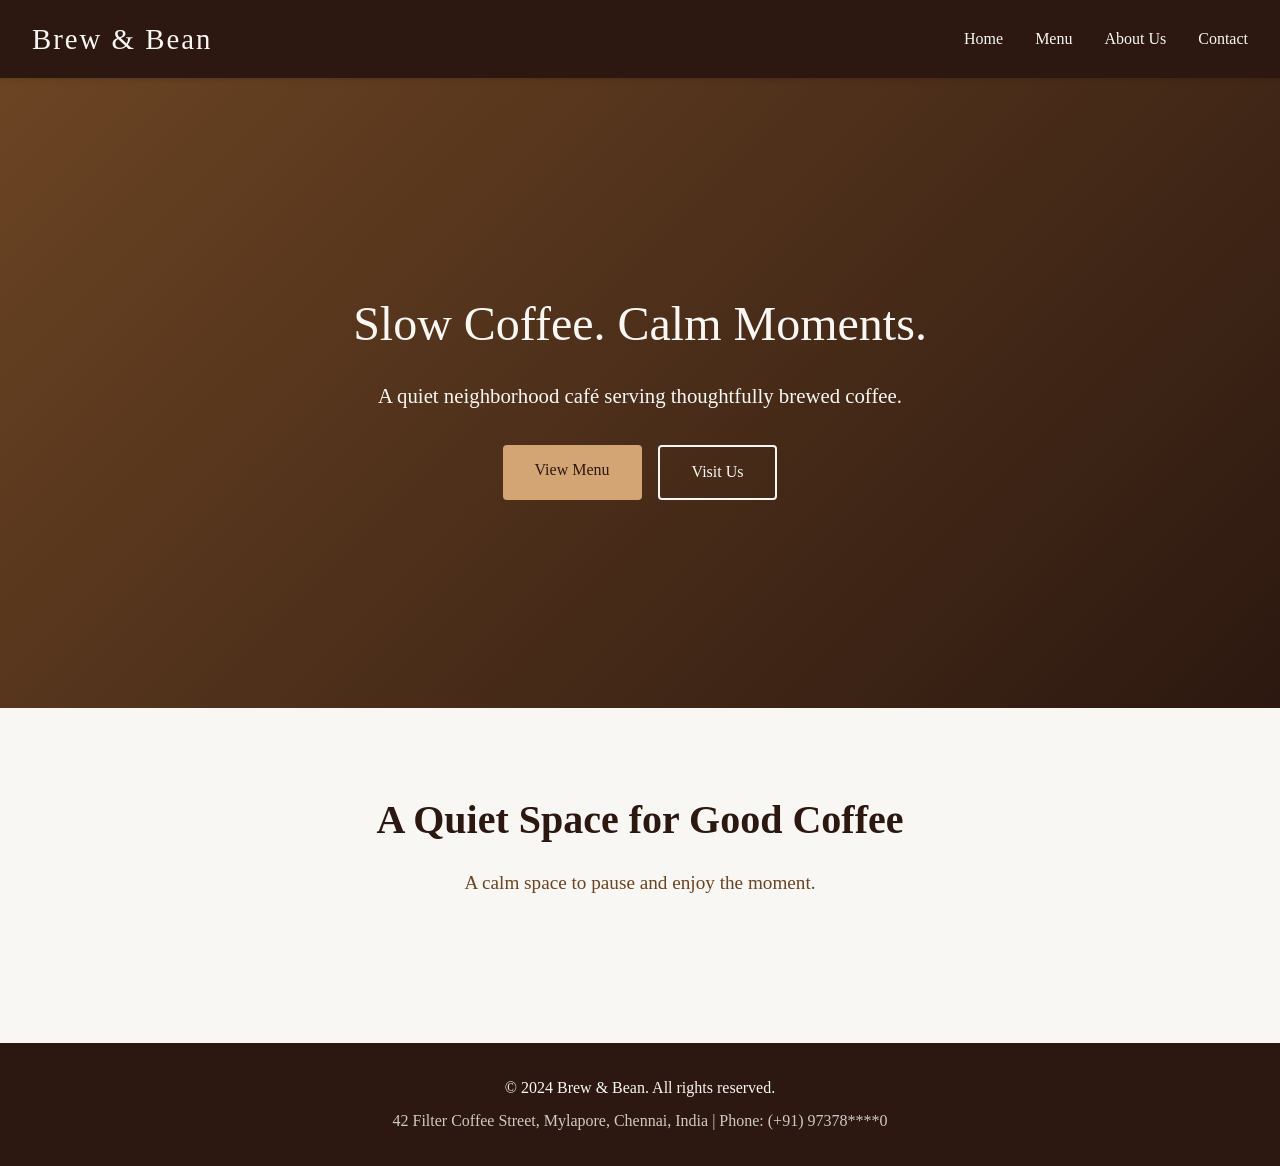
<file: index.html>
<!DOCTYPE html>
<html lang="en">
<head>
    <meta charset="UTF-8">
    <meta name="viewport" content="width=device-width, initial-scale=1.0">
    <title>Brew & Bean - Coffee Shop</title>
    <link rel="stylesheet" href="css/style.css">
</head>
<body>
    <header class="site-header">
        <h1 class="logo">Brew & Bean</h1>
        <button class="menu-toggle" aria-label="Toggle navigation">☰</button>
        <nav class="navigation">
            <ul>
                <li><a href="/brew-bean/" class="nav-link active">Home</a></li>
                <li><a href="menu.html" class="nav-link">Menu</a></li>
                <li><a href="about.html" class="nav-link">About Us</a></li>
                <li><a href="contact.html" class="nav-link">Contact</a></li>
            </ul>
        </nav>
    </header>

    <main>
        <section class="hero">
            <div class="hero-content">
                <h2 class="fade-in">Slow Coffee. Calm Moments.</h2>
                <p class="fade-in animate-delay-1">A quiet neighborhood café serving thoughtfully brewed coffee.</p>
                <div class="hero-actions">
                    <a href="menu.html" class="btn primary fade-in animate-delay-2">View Menu</a>
                    <a href="contact.html" class="btn secondary fade-in animate-delay-3">Visit Us</a>
                </div>
            </div>
        </section>

        <section class="introduction scroll-animate">
            <h2>A Quiet Space for Good Coffee</h2>
            <p>A calm space to pause and enjoy the moment.</p>
        </section>
    </main>

    <footer class="site-footer">
        <p>&copy; 2024 Brew & Bean. All rights reserved.</p>
        <address>
           42 Filter Coffee Street,  Mylapore, Chennai, India | Phone: (+91) 97378****0
        </address>
    </footer>

    <script src="js/script.js"></script>
</body>
</html>
</file>
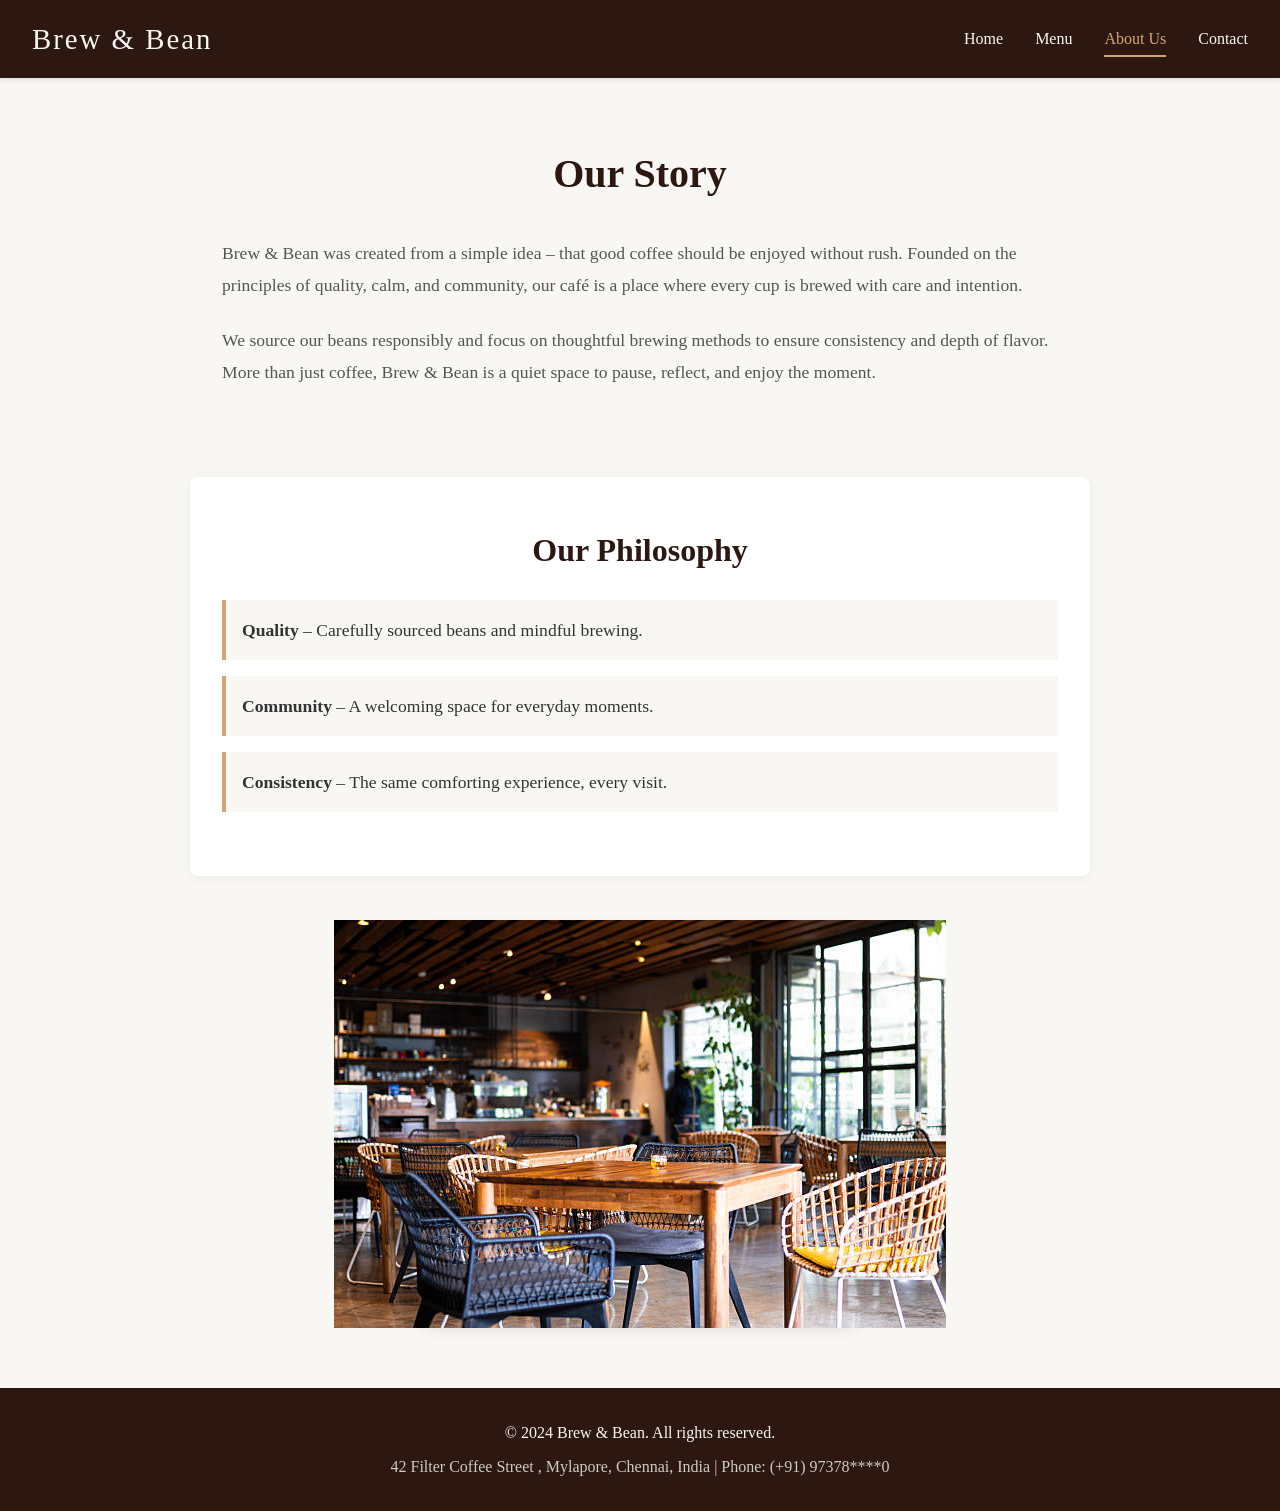
<file: about.html>
<!DOCTYPE html>
<html lang="en">
<head>
    <meta charset="UTF-8">
    <meta name="viewport" content="width=device-width, initial-scale=1.0">
    <title>About Us - Brew & Bean</title>
    <link rel="stylesheet" href="css/style.css">
</head>
<body>
    <header class="site-header">
        <h1 class="logo">Brew & Bean</h1>
        <button class="menu-toggle" aria-label="Toggle navigation">☰</button>
        <nav class="navigation">
            <ul>
                <li><a href="index.html" class="nav-link">Home</a></li>
                <li><a href="menu.html" class="nav-link">Menu</a></li>
                <li><a href="about.html" class="nav-link active">About Us</a></li>
                <li><a href="contact.html" class="nav-link">Contact</a></li>
            </ul>
        </nav>
    </header>

    <main>
        <section class="story-section">
            <h2 class="fade-in">Our Story</h2>
            <p class="slide-in-left animate-delay-1">
                Brew & Bean was created from a simple idea – that good coffee should be enjoyed without rush.
                Founded on the principles of quality, calm, and community, our café is a place where every cup
                is brewed with care and intention.
            </p>
            <p class="slide-in-left animate-delay-2">
                We source our beans responsibly and focus on thoughtful brewing methods to ensure consistency
                and depth of flavor. More than just coffee, Brew & Bean is a quiet space to pause, reflect,
                and enjoy the moment.
            </p>
        </section>

        <section class="philosophy-section scroll-animate">
            <h2>Our Philosophy</h2>
            <ul>
                <li class="fade-in animate-delay-1"><strong>Quality</strong> – Carefully sourced beans and mindful brewing.</li>
                <li class="fade-in animate-delay-2"><strong>Community</strong> – A welcoming space for everyday moments.</li>
                <li class="fade-in animate-delay-3"><strong>Consistency</strong> – The same comforting experience, every visit.</li>
            </ul>
        </section>

        <section class="image-section">
            <div class="image-placeholder scale-in animate-delay-1"><img src="assets/images/cozy-interior.jpg" alt="Cozy Interior"></div>
        </section>
    </main>

    <footer class="site-footer">
        <p>&copy; 2024 Brew & Bean. All rights reserved.</p>
        <address>
            42 Filter Coffee Street , Mylapore, Chennai, India | Phone: (+91) 97378****0
        </address>
    </footer>

    <script src="js/script.js"></script>
</body>

</html>
</file>
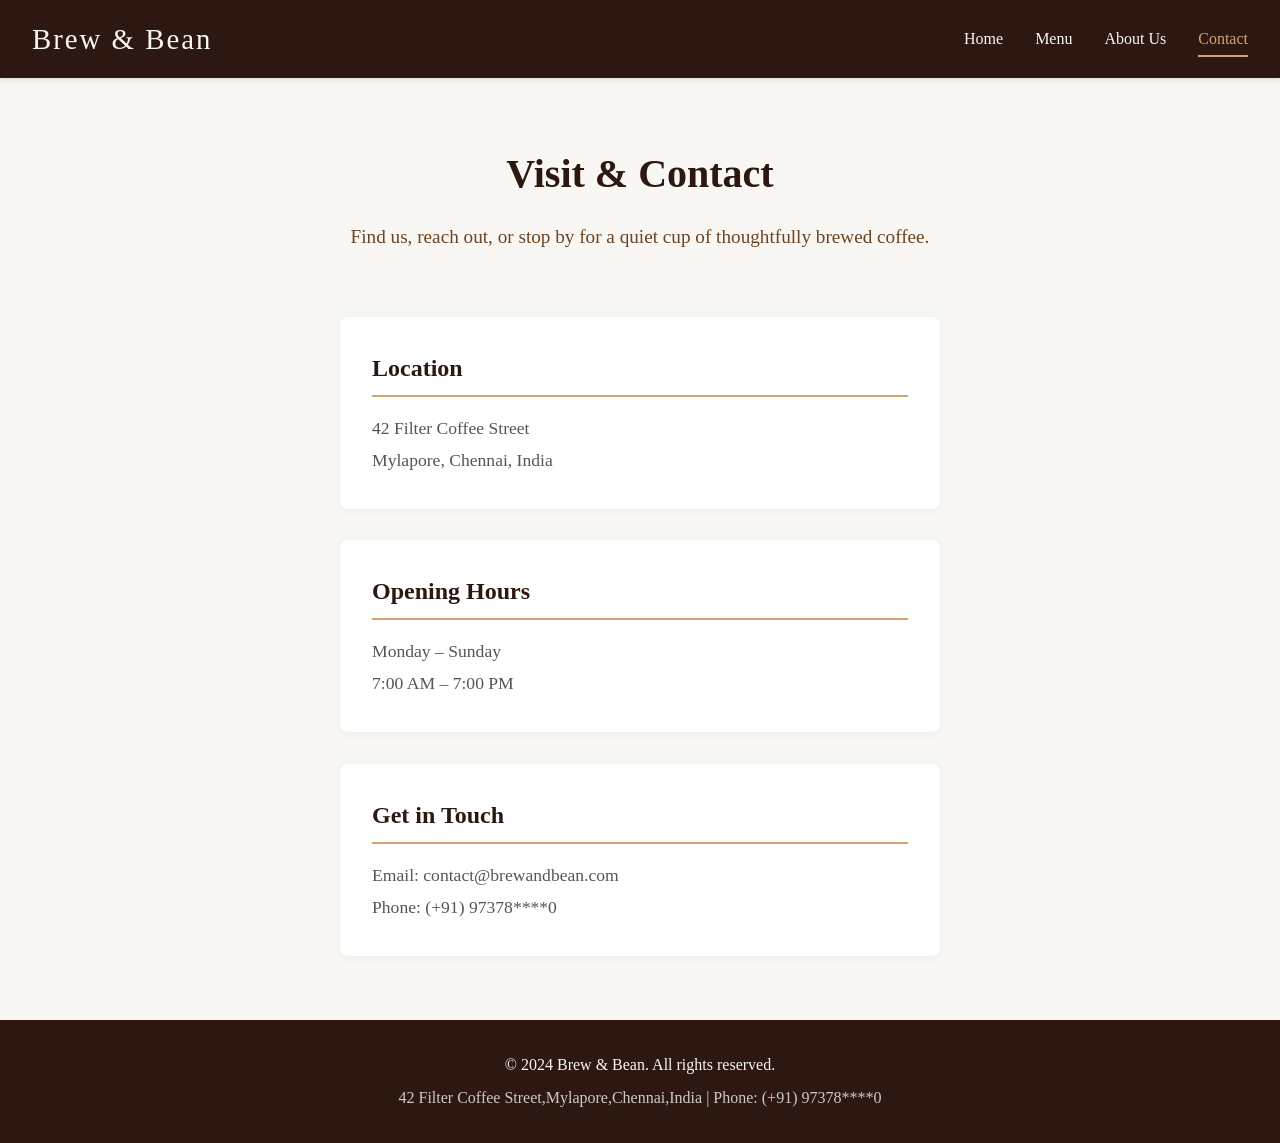
<file: contact.html>
<!DOCTYPE html>
<html lang="en">
<head>
    <meta charset="UTF-8">
    <meta name="viewport" content="width=device-width, initial-scale=1.0">
    <title>Contact - Brew & Bean</title>
    <link rel="stylesheet" href="css/style.css">
</head>
<body>
    <header class="site-header">
        <h1 class="logo">Brew & Bean</h1>
        <button class="menu-toggle" aria-label="Toggle navigation">☰</button>
        <nav class="navigation">
            <ul>
                <li><a href="index.html" class="nav-link">Home</a></li>
                <li><a href="menu.html" class="nav-link">Menu</a></li>
                <li><a href="about.html" class="nav-link">About Us</a></li>
                <li><a href="contact.html" class="nav-link active">Contact</a></li>
            </ul>
        </nav>
    </header>

    <main>
        <section class="contact-intro">
            <h2 class="fade-in">Visit & Contact</h2>
            <p class="fade-in animate-delay-1">Find us, reach out, or stop by for a quiet cup of thoughtfully brewed coffee.</p>
        </section>

        <section class="contact-box scale-in animate-delay-1">
            <h3>Location</h3>
            <address>
                
    42 Filter Coffee Street<br>
    Mylapore, Chennai, India

            </address>
        </section>

        <section class="contact-box scale-in animate-delay-2">
            <h3>Opening Hours</h3>
            <p>Monday – Sunday<br>7:00 AM – 7:00 PM</p>
        </section>

        <section class="contact-box scale-in animate-delay-3">
            <h3>Get in Touch</h3>
            <p>Email: contact@brewandbean.com</p>
            <p>Phone: (+91) 97378****0</p>
        </section>
    </main>

    <footer class="site-footer">
        <p>&copy; 2024 Brew & Bean. All rights reserved.</p>
        <address>
             42 Filter Coffee Street,Mylapore,Chennai,India | Phone: (+91) 97378****0
        </address>
    </footer>

    <script src="js/script.js"></script>
</body>

</html>
</file>
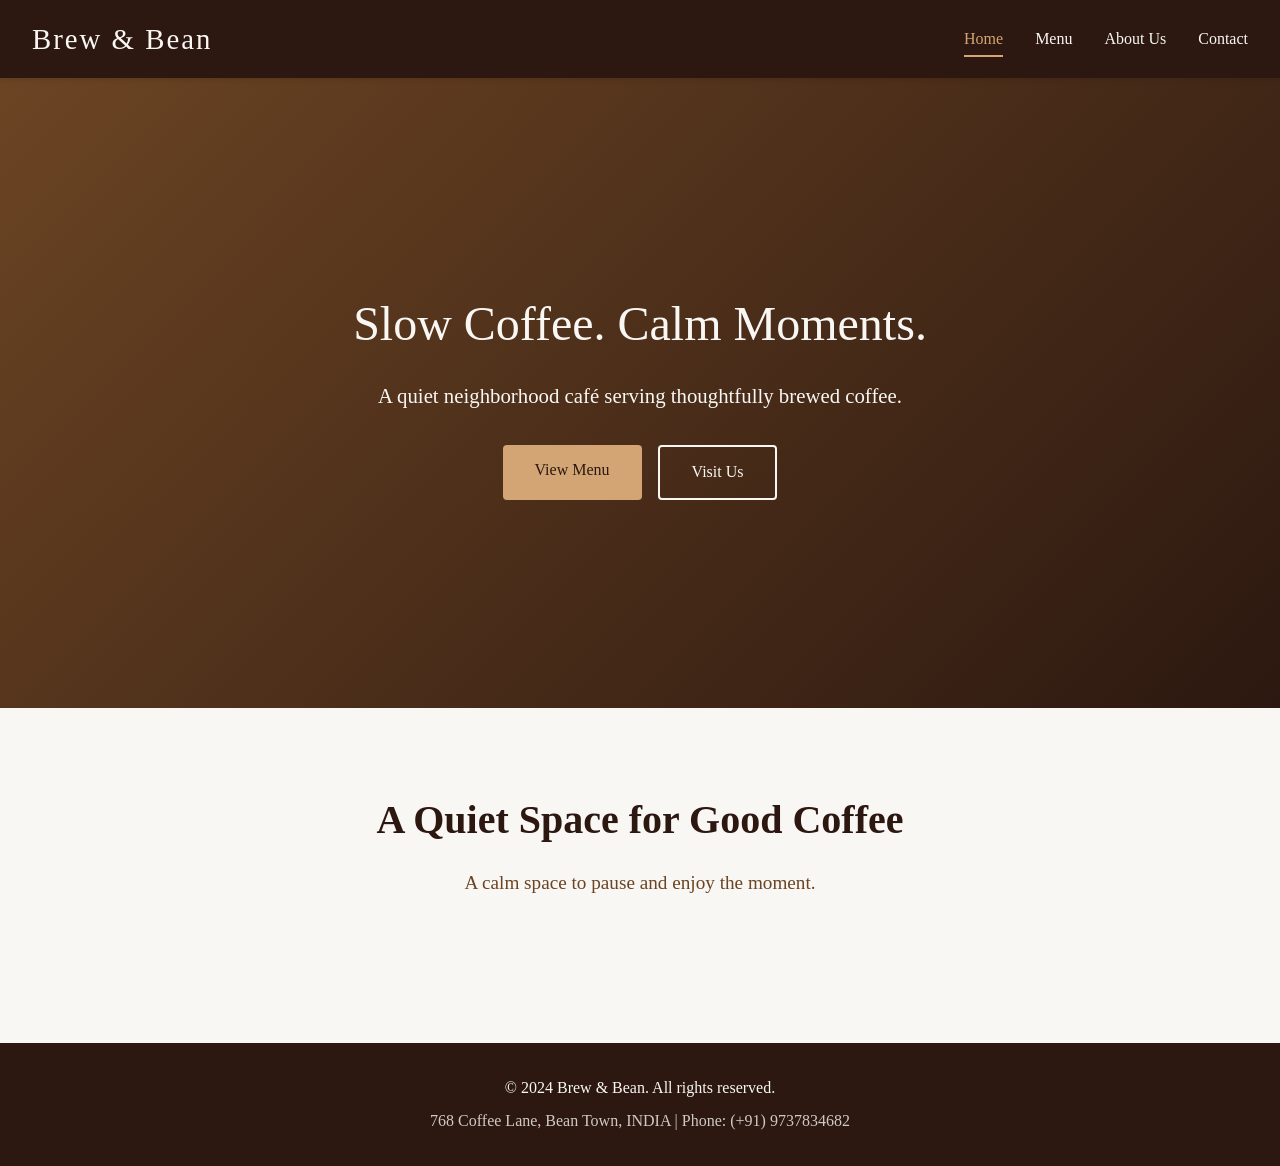
<file: home.html>
<!DOCTYPE html>
<html lang="en">
<head>
    <meta charset="UTF-8">
    <meta name="viewport" content="width=device-width, initial-scale=1.0">
    <title>Brew & Bean - Coffee Shop</title>
    <link rel="stylesheet" href="css/style.css">
</head>
<body>
    <header class="site-header">
        <h1 class="logo">Brew & Bean</h1>
        <button class="menu-toggle" aria-label="Toggle navigation">☰</button>
        <nav class="navigation">
            <ul>
                <li><a href="home.html" class="nav-link active">Home</a></li>
                <li><a href="menu.html" class="nav-link">Menu</a></li>
                <li><a href="about.html" class="nav-link">About Us</a></li>
                <li><a href="contact.html" class="nav-link">Contact</a></li>
            </ul>
        </nav>
    </header>

    <main>
        <section class="hero">
            <div class="hero-content">
                <h2 class="fade-in">Slow Coffee. Calm Moments.</h2>
                <p class="fade-in animate-delay-1">A quiet neighborhood café serving thoughtfully brewed coffee.</p>
                <div class="hero-actions">
                    <a href="menu.html" class="btn primary fade-in animate-delay-2">View Menu</a>
                    <a href="contact.html" class="btn secondary fade-in animate-delay-3">Visit Us</a>
                </div>
            </div>
        </section>

        <section class="introduction scroll-animate">
            <h2>A Quiet Space for Good Coffee</h2>
            <p>A calm space to pause and enjoy the moment.</p>
        </section>
    </main>

    <footer class="site-footer">
        <p>&copy; 2024 Brew & Bean. All rights reserved.</p>
        <address>
            768 Coffee Lane, Bean Town, INDIA | Phone: (+91) 9737834682
        </address>
    </footer>

    <script src="js/script.js"></script>
</body>
</html>
</file>
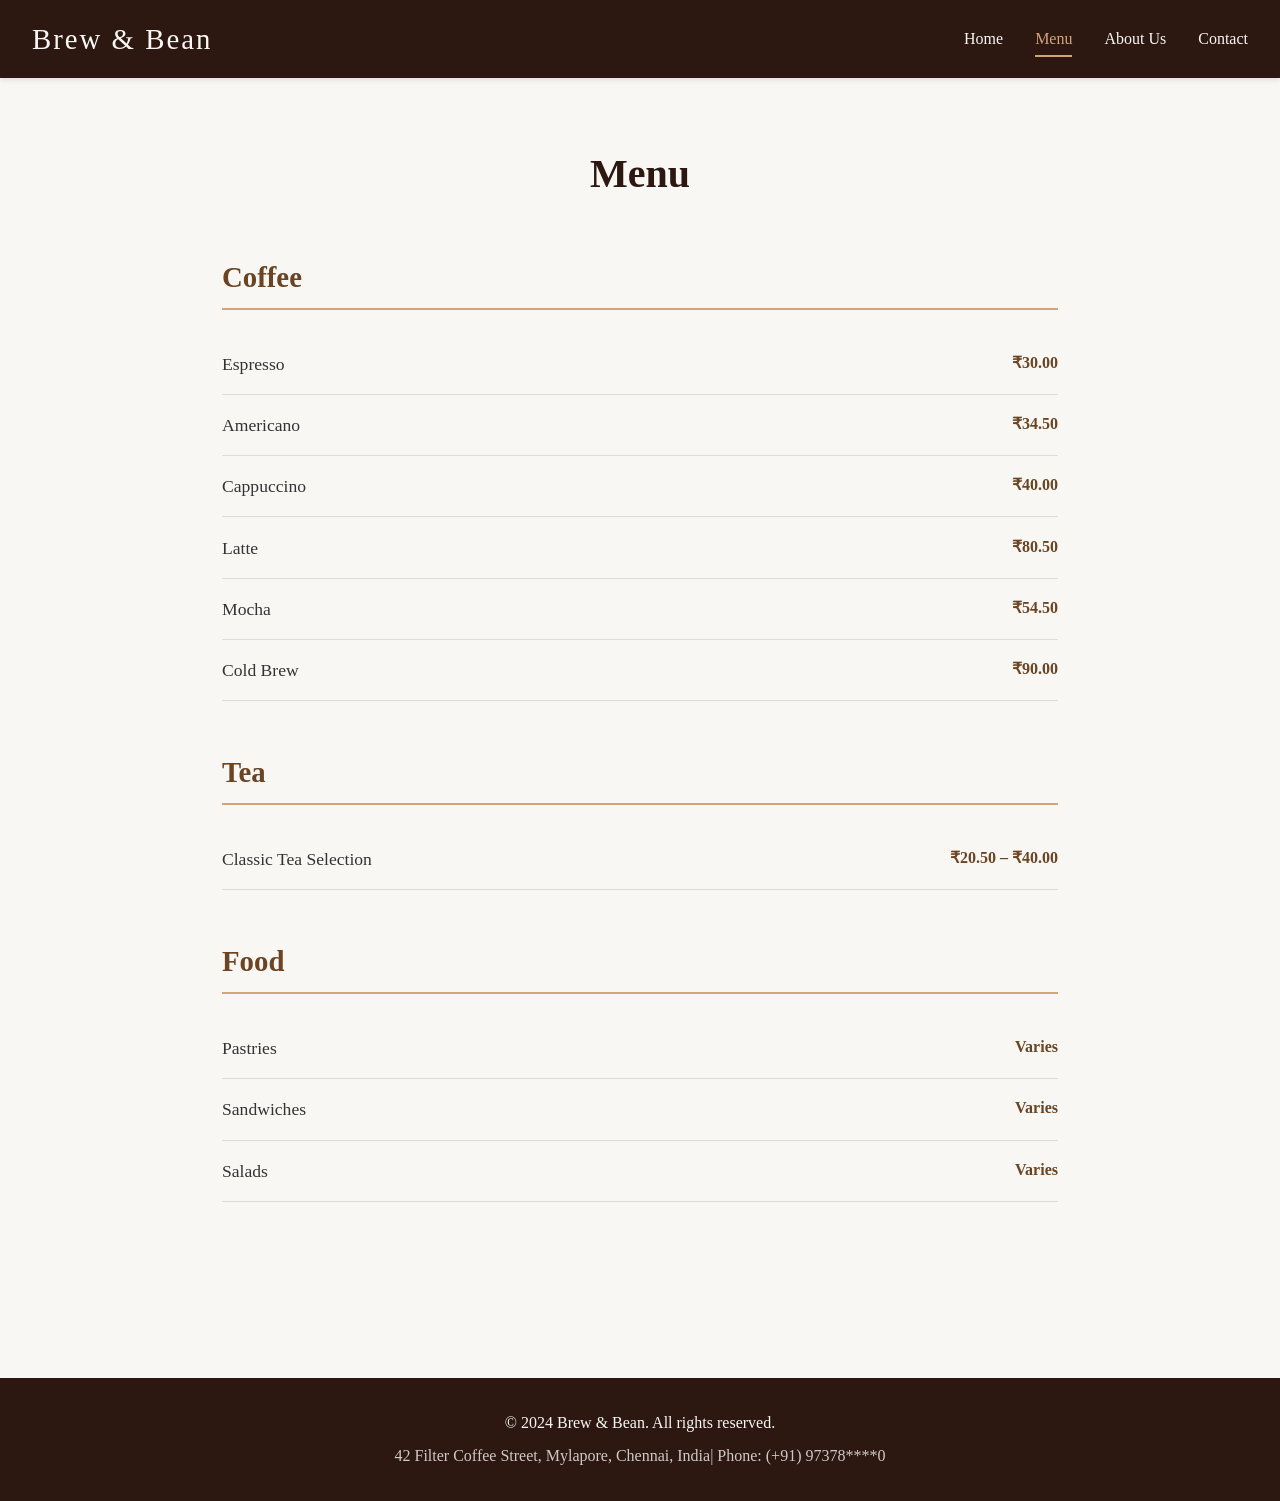
<file: menu.html>
<!DOCTYPE html>
<html lang="en">
<head>
    <meta charset="UTF-8">
    <meta name="viewport" content="width=device-width, initial-scale=1.0">
    <title>Menu - Brew & Bean</title>
    <link rel="stylesheet" href="css/style.css">
</head>
<body>
    <header class="site-header">
        <h1 class="logo">Brew & Bean</h1>
        <button class="menu-toggle" aria-label="Toggle navigation">☰</button>
        <nav class="navigation">
            <ul>
                <li><a href="index.html" class="nav-link">Home</a></li>
                <li><a href="menu.html" class="nav-link active">Menu</a></li>
                <li><a href="about.html" class="nav-link">About Us</a></li>
                <li><a href="contact.html" class="nav-link">Contact</a></li>
            </ul>
        </nav>
    </header>

    <main class="menu-section">
        <h2 class="fade-in">Menu</h2>

        <section class="menu-category">
            <h3 class="slide-in-left animate-delay-1">Coffee</h3>
            <div class="menu-item scale-in animate-delay-1">
                <span class="item-name">Espresso</span>
                <span class="price">₹30.00</span>
            </div>
            <div class="menu-item scale-in animate-delay-2">
                <span class="item-name">Americano</span>
                <span class="price">₹34.50</span>
            </div>
            <div class="menu-item scale-in animate-delay-3">
                <span class="item-name">Cappuccino</span>
                <span class="price">₹40.00</span>
            </div>
            <div class="menu-item scale-in animate-delay-4">
                <span class="item-name">Latte</span>
                <span class="price">₹80.50</span>
            </div>
            <div class="menu-item scale-in animate-delay-5">
                <span class="item-name">Mocha</span>
                <span class="price">₹54.50</span>
            </div>
            <div class="menu-item scale-in animate-delay-6">
                <span class="item-name">Cold Brew</span>
                <span class="price">₹90.00</span>
            </div>
        </section>

        <section class="menu-category scroll-animate">
            <h3 class="slide-in-left">Tea</h3>
            <div class="menu-item">
                <span class="item-name">Classic Tea Selection</span>
                <span class="price">₹20.50 – ₹40.00</span>
            </div>
        </section>

        <section class="menu-category scroll-animate">
            <h3 class="slide-in-left">Food</h3>
            <div class="menu-item">
                <span class="item-name">Pastries</span>
                <span class="price">Varies</span>
            </div>
            <div class="menu-item">
                <span class="item-name">Sandwiches</span>
                <span class="price">Varies</span>
            </div>
            <div class="menu-item">
                <span class="item-name">Salads</span>
                <span class="price">Varies</span>
            </div>
        </section>
    </main>

    <footer class="site-footer">
        <p>&copy; 2024 Brew & Bean. All rights reserved.</p>
        <address>
            42 Filter Coffee Street,  Mylapore, Chennai, India| Phone: (+91) 97378****0
        </address>
    </footer>

    <script src="js/script.js"></script>
</body>

</html>
</file>
<file: css/style.css>
* {
    margin: 0;
    padding: 0;
    box-sizing: border-box;
}

body {
    font-family: 'Georgia', serif;
    line-height: 1.6;
    color: #333;
    background-color: #f9f7f4;
}


.site-header {
    background-color: #2c1810;
    color: #f9f7f4;
    padding: 1rem 2rem;
    display: flex;
    justify-content: space-between;
    align-items: center;
    position: sticky;
    top: 0;
    z-index: 1000;
    box-shadow: 0 2px 5px rgba(0,0,0,0.1);
}

.logo {
    font-size: 1.8rem;
    font-weight: normal;
    letter-spacing: 2px;
}

.menu-toggle {
    display: none;
    background: none;
    border: none;
    color: #f9f7f4;
    font-size: 1.5rem;
    cursor: pointer;
}

.navigation ul {
    display: flex;
    list-style: none;
    gap: 2rem;
}

.navigation a {
    color: #f9f7f4;
    text-decoration: none;
    transition: color 0.3s;
    padding: 0.5rem 0;
    border-bottom: 2px solid transparent;
}

.navigation a:hover,
.navigation a.active {
    color: #d4a574;
    border-bottom-color: #d4a574;
}

.hero {
    background: linear-gradient(135deg, #6b4423 0%, #2c1810 100%);
    color: #f9f7f4;
    padding: 8rem 2rem;
    text-align: center;
    min-height: 70vh;
    display: flex;
    align-items: center;
    justify-content: center;
}

.hero-content h2 {
    font-size: 3rem;
    margin-bottom: 1rem;
    font-weight: normal;
}

.hero-content p {
    font-size: 1.3rem;
    margin-bottom: 2rem;
    opacity: 0.9;
}

.hero-actions {
    display: flex;
    gap: 1rem;
    justify-content: center;
}


.btn {
    padding: 0.8rem 2rem;
    text-decoration: none;
    border-radius: 4px;
    transition: all 0.3s;
    font-size: 1rem;
}

.btn.primary {
    background-color: #d4a574;
    color: #2c1810;
}

.btn.primary:hover {
    background-color: #c49563;
    transform: translateY(-2px);
    box-shadow: 0 4px 8px rgba(0,0,0,0.2);
}

.btn.secondary {
    background-color: transparent;
    color: #f9f7f4;
    border: 2px solid #f9f7f4;
}

.btn.secondary:hover {
    background-color: #f9f7f4;
    color: #2c1810;
}


.introduction {
    padding: 5rem 2rem;
    text-align: center;
    max-width: 800px;
    margin: 0 auto;
}

.introduction h2 {
    font-size: 2.5rem;
    margin-bottom: 1rem;
    color: #2c1810;
}

.introduction p {
    font-size: 1.2rem;
    color: #6b4423;
}


.menu-section {
    max-width: 900px;
    margin: 0 auto;
    padding: 4rem 2rem;
}

.menu-section > h2 {
    font-size: 2.5rem;
    text-align: center;
    margin-bottom: 3rem;
    color: #2c1810;
}

.menu-category {
    margin-bottom: 3rem;
}

.menu-category h3 {
    font-size: 1.8rem;
    color: #6b4423;
    margin-bottom: 1.5rem;
    border-bottom: 2px solid #d4a574;
    padding-bottom: 0.5rem;
}

.menu-item {
    display: flex;
    justify-content: space-between;
    padding: 1rem 0;
    border-bottom: 1px solid #e0ddd8;
}

.item-name {
    font-size: 1.1rem;
    color: #333;
}

.price {
    color: #6b4423;
    font-weight: bold;
}


.story-section {
    max-width: 900px;
    margin: 0 auto;
    padding: 4rem 2rem;
}

.story-section h2 {
    font-size: 2.5rem;
    margin-bottom: 2rem;
    color: #2c1810;
    text-align: center;
}

.story-section p {
    font-size: 1.1rem;
    line-height: 1.8;
    margin-bottom: 1.5rem;
    color: #555;
}


.philosophy-section {
    max-width: 900px;
    margin: 0 auto;
    padding: 3rem 2rem;
    background-color: #fff;
    border-radius: 8px;
    box-shadow: 0 2px 10px rgba(0,0,0,0.05);
}

.philosophy-section h2 {
    font-size: 2rem;
    margin-bottom: 1.5rem;
    color: #2c1810;
    text-align: center;
}

.philosophy-section ul {
    list-style: none;
}

.philosophy-section li {
    font-size: 1.1rem;
    margin-bottom: 1rem;
    padding: 1rem;
    background-color: #f9f7f4;
    border-left: 4px solid #d4a574;
}


.image-section {
    max-width: 500px;
    margin: 3rem auto;
    padding: 0 2rem;
}

.image-placeholder {
    background: linear-gradient(135deg, #d4a574 0%, #6b4423 100%);
    height: 400px;
    border-radius: 8px;
    display: flex;
    align-items: center;
    justify-content: center;
    color: #f9f7f4;
    font-size: 2rem;
    box-shadow: 0 4px 15px rgba(0,0,0,0.1);
}


.contact-intro {
    text-align: center;
    padding: 4rem 2rem 2rem;
    max-width: 800px;
    margin: 0 auto;
}

.contact-intro h2 {
    font-size: 2.5rem;
    margin-bottom: 1rem;
    color: #2c1810;
}

.contact-intro p {
    font-size: 1.2rem;
    color: #6b4423;
}

.contact-box {
    max-width: 600px;
    margin: 2rem auto;
    padding: 2rem;
    background-color: #fff;
    border-radius: 8px;
    box-shadow: 0 2px 10px rgba(0,0,0,0.05);
}

.contact-box h3 {
    font-size: 1.5rem;
    color: #2c1810;
    margin-bottom: 1rem;
    border-bottom: 2px solid #d4a574;
    padding-bottom: 0.5rem;
}

.contact-box p,
.contact-box address {
    font-size: 1.1rem;
    color: #555;
    font-style: normal;
    line-height: 1.8;
}

.site-footer {
    background-color: #2c1810;
    color: #f9f7f4;
    padding: 2rem;
    text-align: center;
    margin-top: 4rem;
}

.site-footer address {
    font-style: normal;
    margin-top: 0.5rem;
    opacity: 0.8;
}


@keyframes fadeIn {
    from {
        opacity: 0;
        transform: translateY(20px);
    }
    to {
        opacity: 1;
        transform: translateY(0);
    }
}

@keyframes slideInLeft {
    from {
        opacity: 0;
        transform: translateX(-50px);
    }
    to {
        opacity: 1;
        transform: translateX(0);
    }
}

@keyframes scaleIn {
    from {
        opacity: 0;
        transform: scale(0.9);
    }
    to {
        opacity: 1;
        transform: scale(1);
    }
}

.fade-in {
    animation: fadeIn 1s ease-out forwards;
}

.slide-in-left {
    animation: slideInLeft 0.8s ease-out forwards;
}

.scale-in {
    animation: scaleIn 0.6s ease-out forwards;
}

.animate-delay-1 {
    animation-delay: 0.2s;
    opacity: 0;
}

.animate-delay-2 {
    animation-delay: 0.4s;
    opacity: 0;
}

.animate-delay-3 {
    animation-delay: 0.6s;
    opacity: 0;
}

.animate-delay-4 {
    animation-delay: 0.8s;
    opacity: 0;
}

.animate-delay-5 {
    animation-delay: 1s;
    opacity: 0;
}

.animate-delay-6 {
    animation-delay: 1.2s;
    opacity: 0;
}


.scroll-animate {
    opacity: 0;
    transform: translateY(30px);
    transition: opacity 0.6s ease-out, transform 0.6s ease-out;
}

.scroll-animate.visible {
    opacity: 1;
    transform: translateY(0);
}


@media (max-width: 768px) {
    .site-header {
        flex-wrap: wrap;
    }

    .menu-toggle {
        display: block;
    }

    .navigation {
        width: 100%;
        display: none;
    }

    .navigation.active {
        display: block;
    }

    .navigation ul {
        flex-direction: column;
        gap: 0;
        margin-top: 1rem;
    }

    .navigation li {
        border-bottom: 1px solid rgba(255,255,255,0.1);
    }

    .navigation a {
        display: block;
        padding: 1rem 0;
    }

    .hero-content h2 {
        font-size: 2rem;
    }

    .hero-content p {
        font-size: 1.1rem;
    }

    .hero-actions {
        flex-direction: column;
    }

    .introduction h2,
    .menu-section > h2,
    .story-section h2,
    .contact-intro h2 {
        font-size: 2rem;
    }
}
</file>
